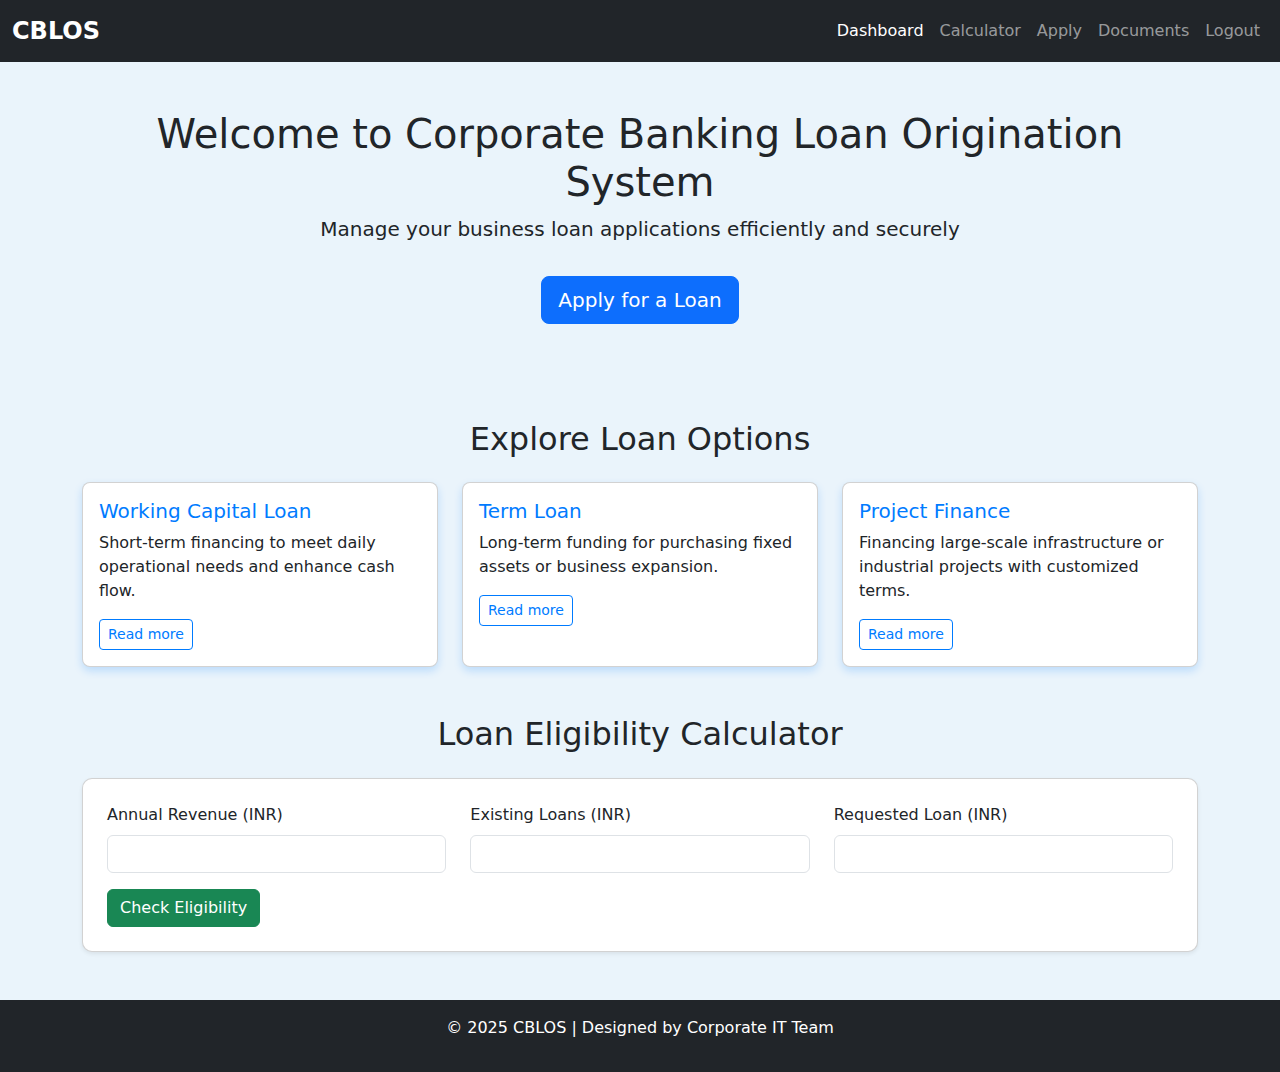
<file: index.html>
<!DOCTYPE html>
<html lang="en">
<head>
  <meta charset="UTF-8" />
  <meta name="viewport" content="width=device-width, initial-scale=1.0" />
  <title>CBLOS Dashboard - Loan Services</title>
  <link href="https://cdn.jsdelivr.net/npm/bootstrap@5.3.0/dist/css/bootstrap.min.css" rel="stylesheet" />
  <style>
    body {
      background-color: #eaf4fb;
    }
    .navbar-brand {
      font-weight: bold;
      font-size: 1.5rem;
    }
    .loan-card {
      background: #ffffff;
      box-shadow: 0 4px 8px rgba(0, 123, 255, 0.2);
      transition: transform 0.3s ease-in-out;
      border-radius: 8px;
    }
    .loan-card:hover {
      transform: scale(1.05);
    }
    .section-title {
      margin-top: 3rem;
      margin-bottom: 1.5rem;
    }
    .card-title {
      color: #007bff;
    }
    .btn-outline-primary {
      border-color: #007bff;
      color: #007bff;
    }
    .btn-outline-primary:hover {
      background-color: #007bff;
      color: white;
    }
    .card.shadow-sm {
      box-shadow: 0 4px 12px rgba(0, 0, 0, 0.1);
      border-radius: 10px;
      background-color: #ffffff;
    }
    footer {
      background-color: #212529;
      color: white;
      padding: 1rem;
      text-align: center;
      margin-top: 3rem;
    }
  </style>
</head>
<body>
  <!-- Navbar -->
  <nav class="navbar navbar-expand-lg navbar-dark bg-dark">
    <div class="container-fluid">
      <a class="navbar-brand" href="#">CBLOS</a>
      <button class="navbar-toggler" type="button" data-bs-toggle="collapse" data-bs-target="#navbarNav">
        <span class="navbar-toggler-icon"></span>
      </button>
      <div class="collapse navbar-collapse" id="navbarNav">
        <ul class="navbar-nav ms-auto">
          <li class="nav-item"><a class="nav-link active" href="#">Dashboard</a></li>
          <li class="nav-item"><a class="nav-link" href="#calculator">Calculator</a></li>
          <li class="nav-item"><a class="nav-link" href="./loan_apply.html">Apply</a></li>
          <li class="nav-item"><a class="nav-link" href="#documents">Documents</a></li>
          <li class="nav-item"><a class="nav-link" href="#logout">Logout</a></li>
        </ul>
      </div>
    </div>
  </nav>

  <!-- Hero Section -->
  <div class="container text-center py-5">
    <h1>Welcome to Corporate Banking Loan Origination System</h1>
    <p class="lead">Manage your business loan applications efficiently and securely</p>
    <a href="./loan_apply.html" class="btn btn-primary btn-lg mt-3">Apply for a Loan</a>
  </div>

  <!-- Loan Types Section -->
  <div class="container">
    <h2 class="text-center section-title">Explore Loan Options</h2>
    <div class="row g-4">
      <div class="col-md-4">
        <div class="card loan-card h-100">
          <div class="card-body">
            <h5 class="card-title">Working Capital Loan</h5>
            <p class="card-text">Short-term financing to meet daily operational needs and enhance cash flow.</p>
            <a class="btn btn-sm btn-outline-primary toggle-btn" data-bs-toggle="collapse" href="#workingCapitalMore" role="button" aria-expanded="false" aria-controls="workingCapitalMore">Read more</a>
            <div class="collapse mt-2" id="workingCapitalMore">
              <p>Working capital loans are ideal for businesses needing liquidity for salaries, rent, and immediate expenses. These are usually short-term with flexible repayment schedules.</p>
            </div>
          </div>
        </div>
      </div>
      <div class="col-md-4">
        <div class="card loan-card h-100">
          <div class="card-body">
            <h5 class="card-title">Term Loan</h5>
            <p class="card-text">Long-term funding for purchasing fixed assets or business expansion.</p>
            <a class="btn btn-sm btn-outline-primary toggle-btn" data-bs-toggle="collapse" href="#termLoanMore" role="button" aria-expanded="false" aria-controls="termLoanMore">Read more</a>
            <div class="collapse mt-2" id="termLoanMore">
              <p>Term loans provide capital for long-term investments, such as equipment, land, or large infrastructure, often with set interest rates and fixed monthly payments.</p>
            </div>
          </div>
        </div>
      </div>
      <div class="col-md-4">
        <div class="card loan-card h-100">
          <div class="card-body">
            <h5 class="card-title">Project Finance</h5>
            <p class="card-text">Financing large-scale infrastructure or industrial projects with customized terms.</p>
            <a class="btn btn-sm btn-outline-primary toggle-btn" data-bs-toggle="collapse" href="#projectFinanceMore" role="button" aria-expanded="false" aria-controls="projectFinanceMore">Read more</a>
            <div class="collapse mt-2" id="projectFinanceMore">
              <p>Project finance supports capital-intensive projects such as energy plants, highways, and urban development, typically repaid through project-generated cash flow.</p>
            </div>
          </div>
        </div>
      </div>
    </div>
  </div>

  <!-- Loan Eligibility Calculator -->
  <div class="container" id="calculator">
    <h2 class="text-center section-title">Loan Eligibility Calculator</h2>
    <div class="card p-4 shadow-sm">
      <form id="eligibilityForm">
        <div class="row mb-3">
          <div class="col-md-4">
            <label for="annualRevenue" class="form-label">Annual Revenue (INR)</label>
            <input type="number" class="form-control" id="annualRevenue" required />
          </div>
          <div class="col-md-4">
            <label for="existingLoans" class="form-label">Existing Loans (INR)</label>
            <input type="number" class="form-control" id="existingLoans" required />
          </div>
          <div class="col-md-4">
            <label for="requestedLoan" class="form-label">Requested Loan (INR)</label>
            <input type="number" class="form-control" id="requestedLoan" required />
          </div>
        </div>
        <button type="submit" class="btn btn-success">Check Eligibility</button>
      </form>
      <div id="result" class="mt-4 alert d-none" role="alert"></div>
    </div>
  </div>

  <!-- Footer -->
  <footer>
    <p>&copy; 2025 CBLOS | Designed by Corporate IT Team</p>
  </footer>

  <!-- JS -->
  <script>
    document.getElementById("eligibilityForm").addEventListener("submit", function (e) {
      e.preventDefault();
      const revenue = parseFloat(document.getElementById("annualRevenue").value);
      const loans = parseFloat(document.getElementById("existingLoans").value);
      const request = parseFloat(document.getElementById("requestedLoan").value);
      const maxEligible = revenue * 0.6 - loans;

      const result = document.getElementById("result");
      if (request <= maxEligible && maxEligible > 0) {
        result.className = "mt-4 alert alert-success";
        result.textContent = `✅ Eligible! Maximum you can apply for: ₹${maxEligible.toLocaleString("en-IN")}`;
      } else {
        result.className = "mt-4 alert alert-danger";
        result.textContent = `❌ Not eligible. You can apply for up to ₹${Math.max(0, maxEligible).toLocaleString("en-IN")}`;
      }
      result.classList.remove("d-none");
    });

    document.addEventListener("DOMContentLoaded", function () {
      const buttons = document.querySelectorAll(".toggle-btn");

      buttons.forEach((btn) => {
        const targetId = btn.getAttribute("href").replace("#", "");
        const target = document.getElementById(targetId);

        target.addEventListener("shown.bs.collapse", function () {
          btn.textContent = "Read less";
        });

        target.addEventListener("hidden.bs.collapse", function () {
          btn.textContent = "Read more";
        });
      });
    });
  </script>
  <script src="https://cdn.jsdelivr.net/npm/bootstrap@5.3.0/dist/js/bootstrap.bundle.min.js"></script>
</body>
</html>
</file>
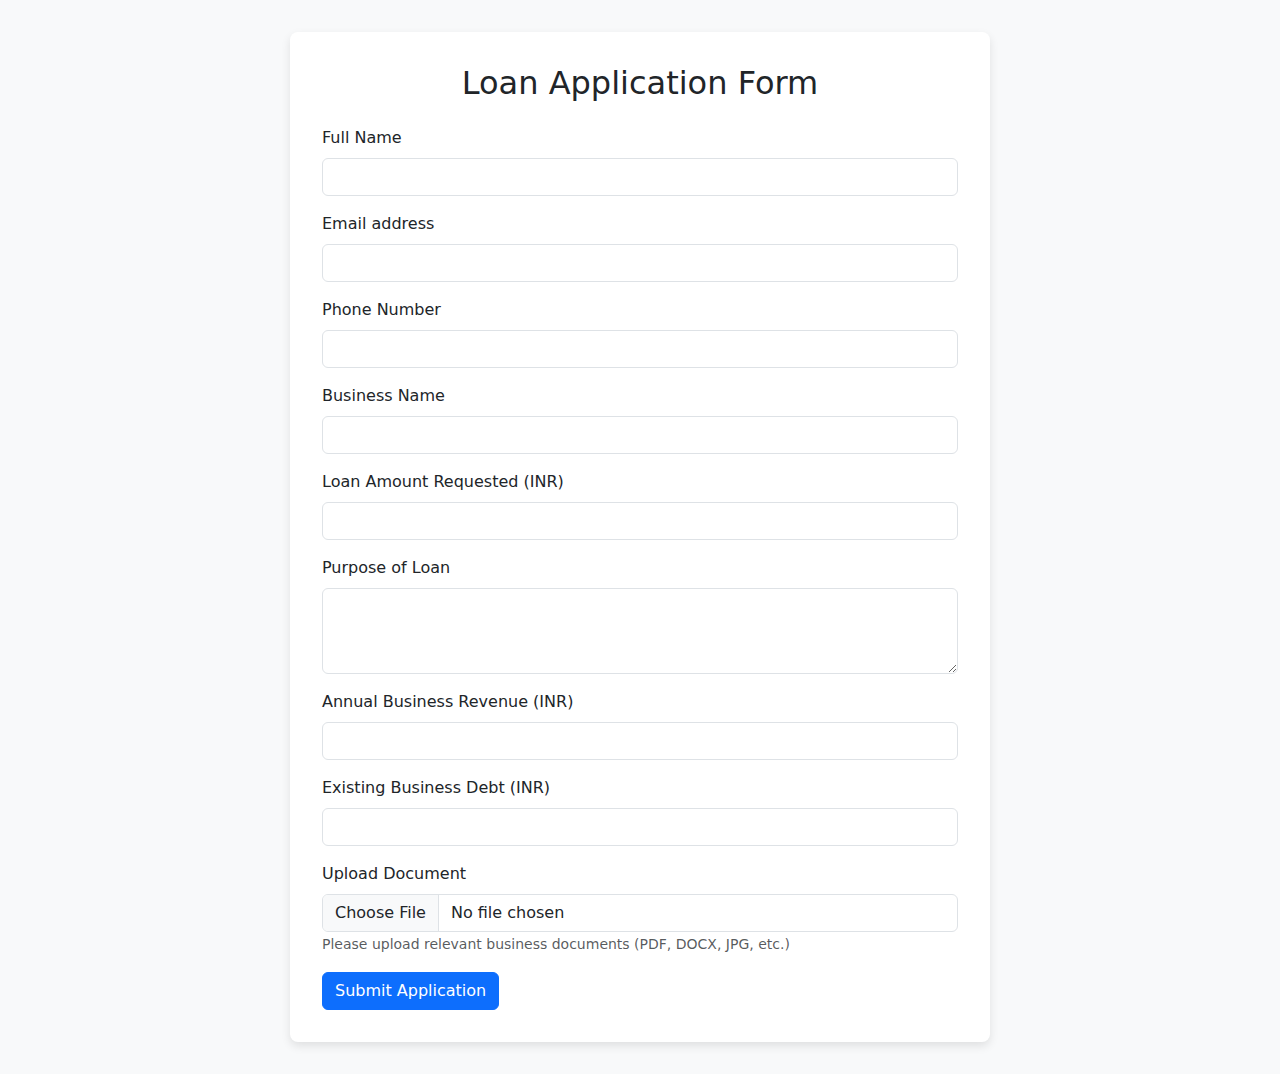
<file: loan_apply.html>
<!DOCTYPE html>
<html lang="en">
<head>
  <meta charset="UTF-8" />
  <meta name="viewport" content="width=device-width, initial-scale=1.0" />
  <title>Loan Application Form</title>
  <link href="https://cdn.jsdelivr.net/npm/bootstrap@5.3.0/dist/css/bootstrap.min.css" rel="stylesheet" />
  <style>
    body {
      background-color: #f8f9fa;
    }
    .form-container {
      max-width: 700px;
      margin: 2rem auto;
      background: #fff;
      padding: 2rem;
      border-radius: 8px;
      box-shadow: 0 4px 10px rgba(0,0,0,0.1);
    }
    .form-title {
      margin-bottom: 1.5rem;
      text-align: center;
    }
  </style>
</head>
<body>
  <div class="container form-container">
    <h2 class="form-title">Loan Application Form</h2>
    <form id="loanForm">
      <div class="mb-3">
        <label for="fullName" class="form-label">Full Name</label>
        <input type="text" class="form-control" id="fullName" required />
      </div>
      <div class="mb-3">
        <label for="email" class="form-label">Email address</label>
        <input type="email" class="form-control" id="email" required />
      </div>
      <div class="mb-3">
        <label for="phone" class="form-label">Phone Number</label>
        <input type="tel" class="form-control" id="phone" required />
      </div>
      <div class="mb-3">
        <label for="businessName" class="form-label">Business Name</label>
        <input type="text" class="form-control" id="businessName" required />
      </div>
      <div class="mb-3">
        <label for="loanAmount" class="form-label">Loan Amount Requested (INR)</label>
        <input type="number" class="form-control" id="loanAmount" required />
      </div>
      <div class="mb-3">
        <label for="loanPurpose" class="form-label">Purpose of Loan</label>
        <textarea class="form-control" id="loanPurpose" rows="3" required></textarea>
      </div>
      <div class="mb-3">
        <label for="annualRevenue" class="form-label">Annual Business Revenue (INR)</label>
        <input type="number" class="form-control" id="annualRevenue" required />
      </div>
      <div class="mb-3">
        <label for="existingDebt" class="form-label">Existing Business Debt (INR)</label>
        <input type="number" class="form-control" id="existingDebt" required />
      </div>
      <!-- New File Upload Section -->
      <div class="mb-3">
        <label for="uploadDocument" class="form-label">Upload Document</label>
        <input type="file" class="form-control" id="uploadDocument" required />
        <small class="form-text text-muted">Please upload relevant business documents (PDF, DOCX, JPG, etc.)</small>
      </div>
      <button type="submit" class="btn btn-primary">Submit Application</button>
    </form>
  </div>
  <script src="https://cdn.jsdelivr.net/npm/bootstrap@5.3.0/dist/js/bootstrap.bundle.min.js"></script>
</body>
</html>
</file>
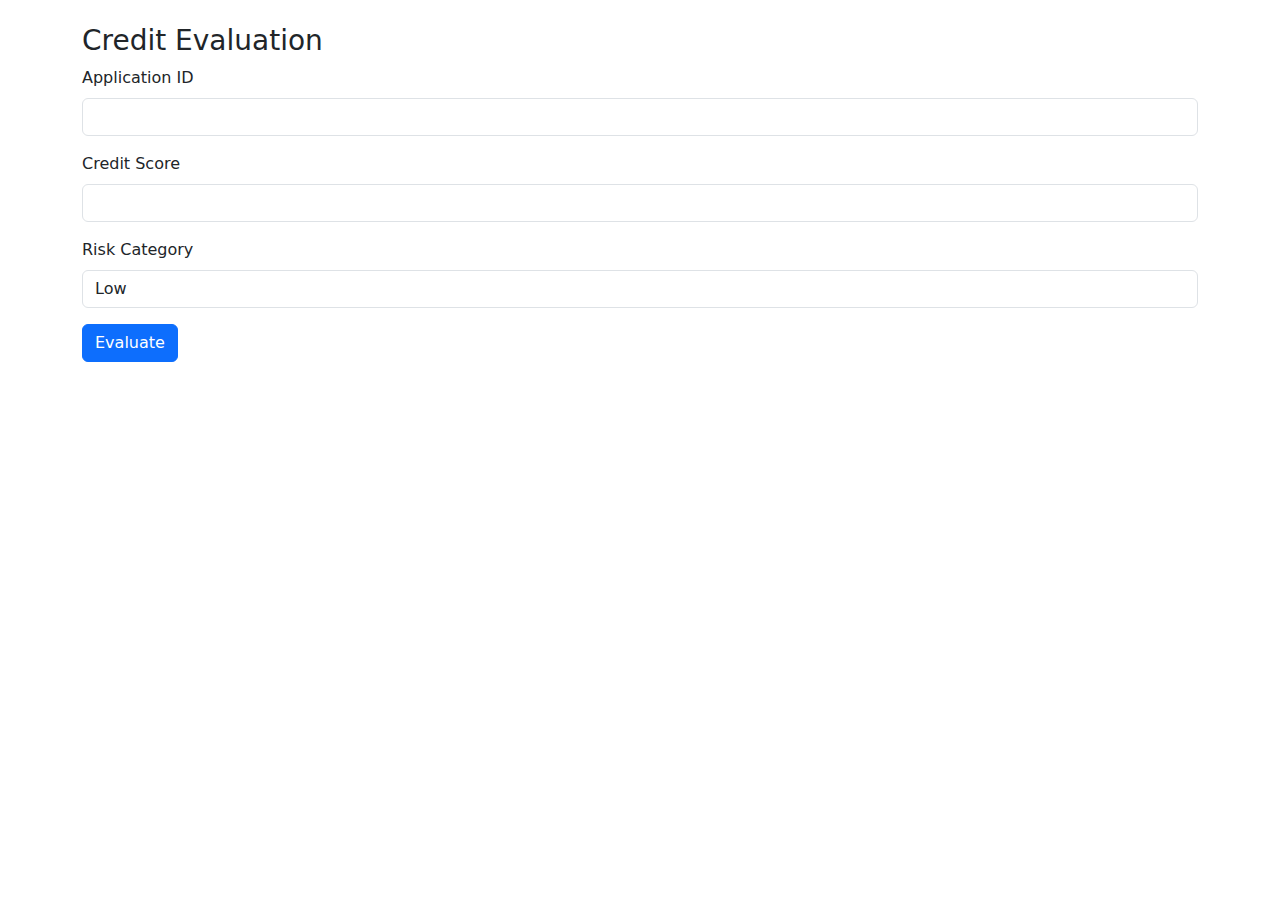
<file: cblo-frontend/credit-evaluation.html>
<!DOCTYPE html>
<html lang="en">
<head>
  <meta charset="UTF-8">
  <title>Credit Evaluation</title>
  <link rel="stylesheet" href="css/styles.css">
  <link rel="stylesheet" href="https://cdn.jsdelivr.net/npm/bootstrap@5.3.2/dist/css/bootstrap.min.css">
</head>
<body>
  <div class="container mt-4">
    <h3>Credit Evaluation</h3>
    <form id="creditForm">
      <div class="mb-3">
        <label class="form-label">Application ID</label>
        <input type="text" class="form-control" name="applicationId" required>
      </div>
      <div class="mb-3">
        <label class="form-label">Credit Score</label>
        <input type="number" class="form-control" name="creditScore" required>
      </div>
      <div class="mb-3">
        <label class="form-label">Risk Category</label>
        <select class="form-control" name="riskCategory">
          <option value="Low">Low</option>
          <option value="Medium">Medium</option>
          <option value="High">High</option>
        </select>
      </div>
      <button type="submit" class="btn btn-primary">Evaluate</button>
    </form>
  </div>
  <script src="js/credit-evaluation.js"></script>
</body>
</html>
</file>
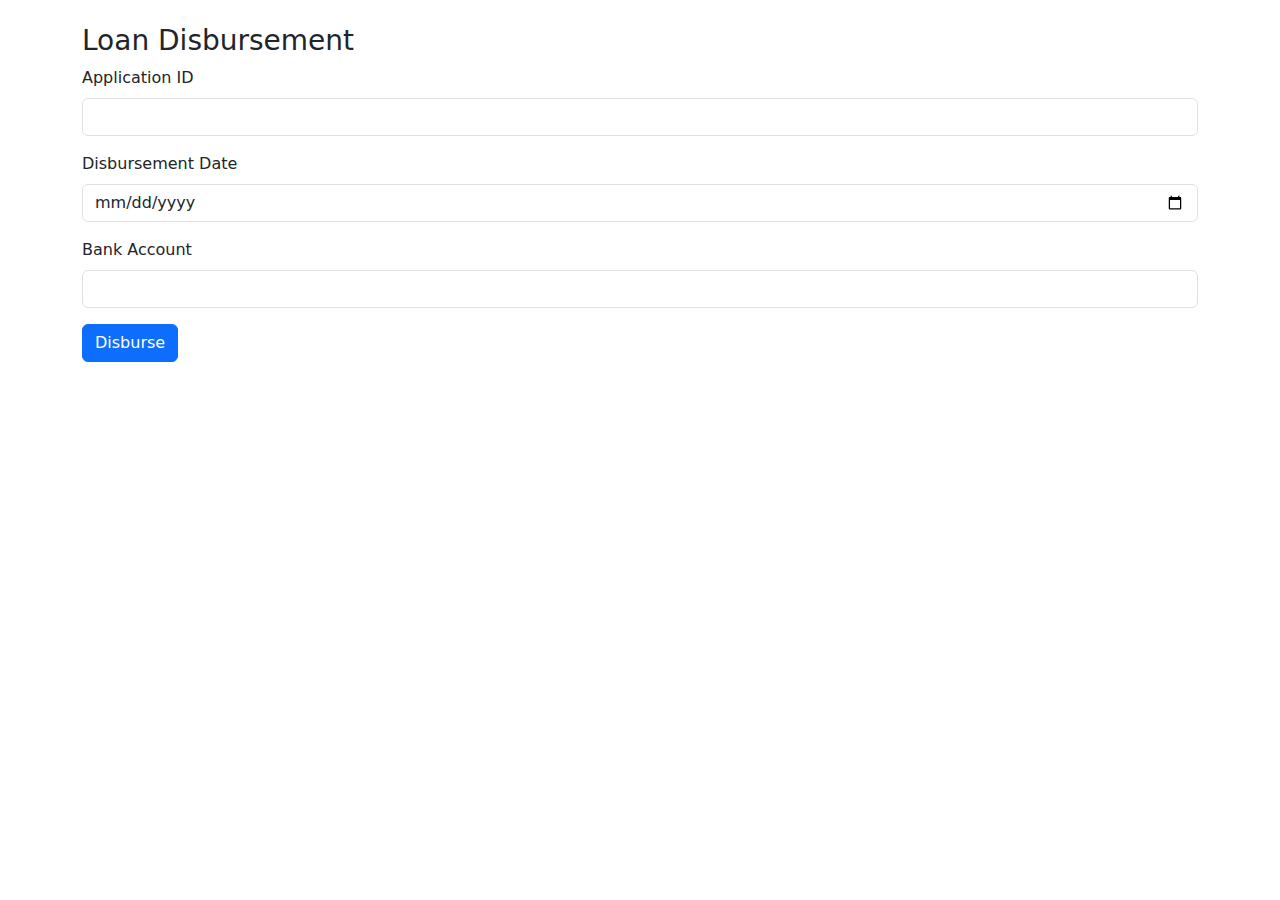
<file: cblo-frontend/disbursement.html>
<!DOCTYPE html>
<html lang="en">
<head>
  <meta charset="UTF-8">
  <title>Loan Disbursement</title>
  <link rel="stylesheet" href="css/styles.css">
  <link rel="stylesheet" href="https://cdn.jsdelivr.net/npm/bootstrap@5.3.2/dist/css/bootstrap.min.css">
</head>
<body>
  <div class="container mt-4">
    <h3>Loan Disbursement</h3>
    <form id="disbursementForm">
      <div class="mb-3">
        <label class="form-label">Application ID</label>
        <input type="text" class="form-control" name="applicationId" required>
      </div>
      <div class="mb-3">
        <label class="form-label">Disbursement Date</label>
        <input type="date" class="form-control" name="date" required>
      </div>
      <div class="mb-3">
        <label class="form-label">Bank Account</label>
        <input type="text" class="form-control" name="bankAccount" required>
      </div>
      <button type="submit" class="btn btn-primary">Disburse</button>
    </form>
  </div>
  <script src="js/disbursement.js"></script>
</body>
</html>
</file>
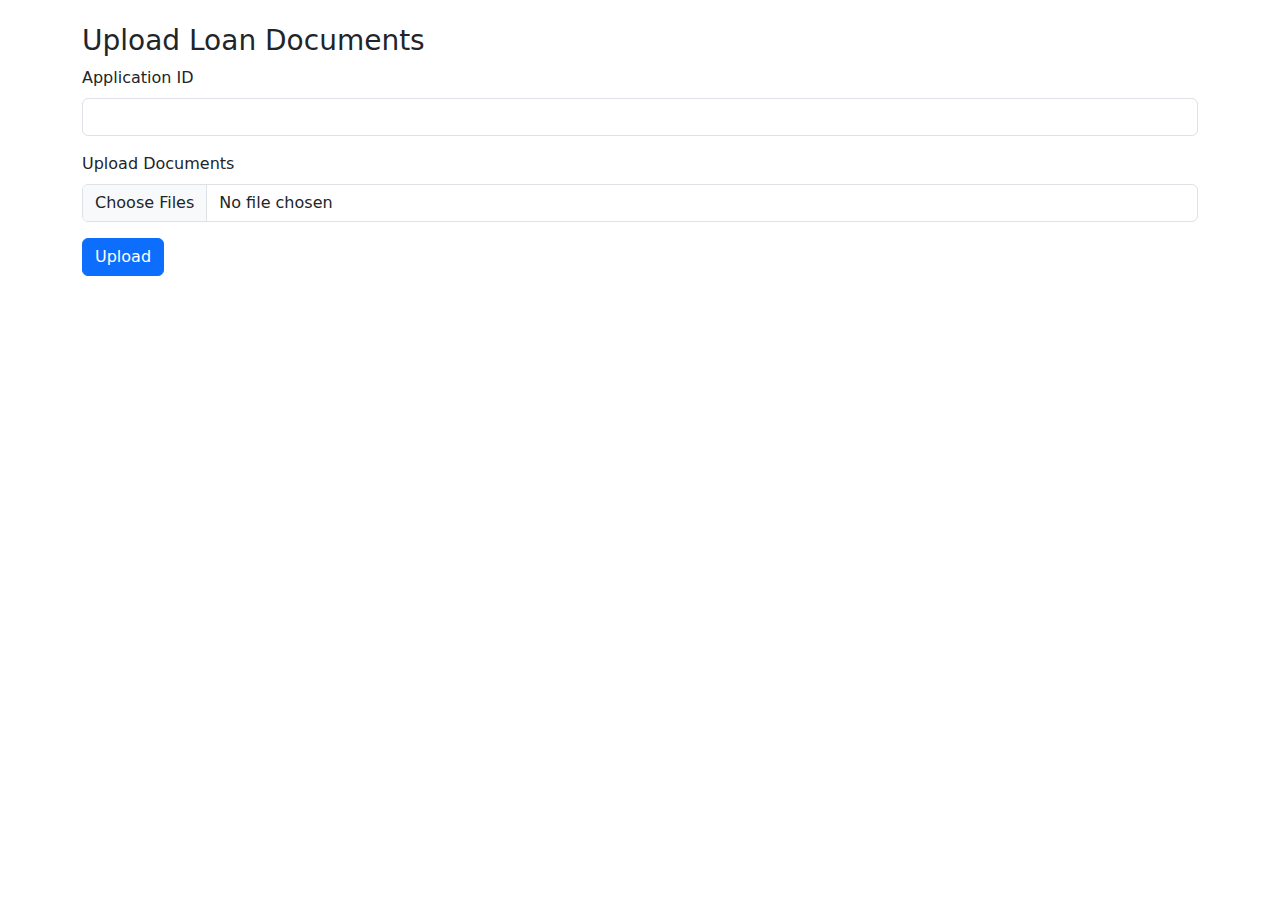
<file: cblo-frontend/document-management.html>
<!DOCTYPE html>
<html lang="en">
<head>
  <meta charset="UTF-8">
  <title>Document Management</title>
  <link rel="stylesheet" href="css/styles.css">
  <link rel="stylesheet" href="https://cdn.jsdelivr.net/npm/bootstrap@5.3.2/dist/css/bootstrap.min.css">
</head>
<body>
  <div class="container mt-4">
    <h3>Upload Loan Documents</h3>
    <form id="docForm" enctype="multipart/form-data">
      <div class="mb-3">
        <label class="form-label">Application ID</label>
        <input type="text" class="form-control" name="applicationId" required>
      </div>
      <div class="mb-3">
        <label class="form-label">Upload Documents</label>
        <input type="file" class="form-control" name="documents" multiple required>
      </div>
      <button type="submit" class="btn btn-primary">Upload</button>
    </form>
  </div>
  <script src="js/document-management.js"></script>
</body>
</html>
</file>
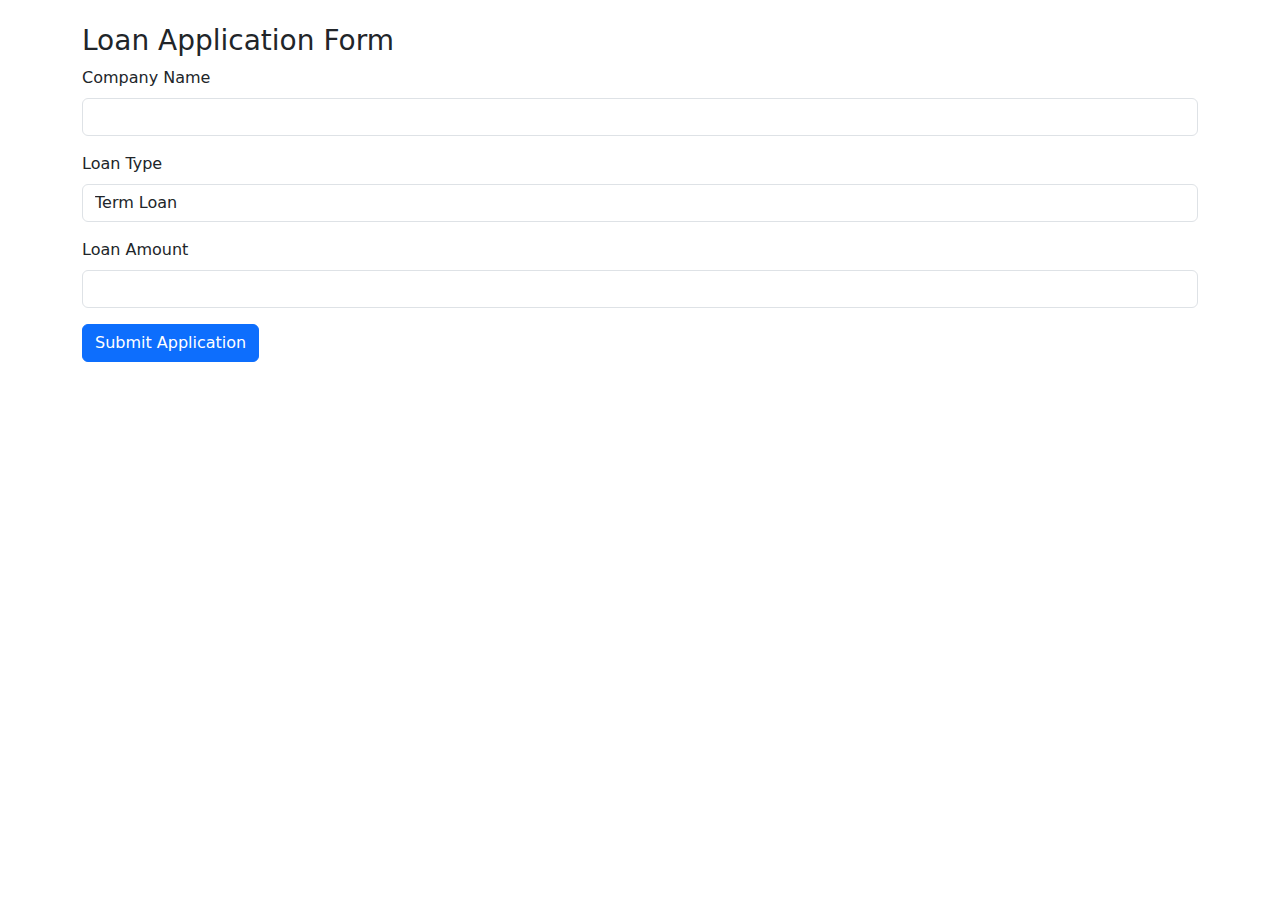
<file: cblo-frontend/loan-application.html>
<!DOCTYPE html>
<html lang="en">
<head>
  <meta charset="UTF-8">
  <title>Loan Application</title>
  <link rel="stylesheet" href="css/styles.css">
  <link rel="stylesheet" href="https://cdn.jsdelivr.net/npm/bootstrap@5.3.2/dist/css/bootstrap.min.css">
</head>
<body>
  <div class="container mt-4">
    <h3>Loan Application Form</h3>
    <form id="loanForm">
      <div class="mb-3">
        <label class="form-label">Company Name</label>
        <input type="text" class="form-control" name="companyName" required>
      </div>
      <div class="mb-3">
        <label class="form-label">Loan Type</label>
        <select class="form-control" name="loanType">
          <option value="Term Loan">Term Loan</option>
          <option value="Working Capital">Working Capital</option>
        </select>
      </div>
      <div class="mb-3">
        <label class="form-label">Loan Amount</label>
        <input type="number" class="form-control" name="loanAmount" required>
      </div>
      <button type="submit" class="btn btn-primary">Submit Application</button>
    </form>
  </div>
  <script src="js/loan-application.js"></script>
</body>
</html>
</file>
<file: cblo-frontend/css/styles.css>
body {
    background-color: #f8f9fa;
  }
  .container {
    max-width: 700px;
  }
</file>
